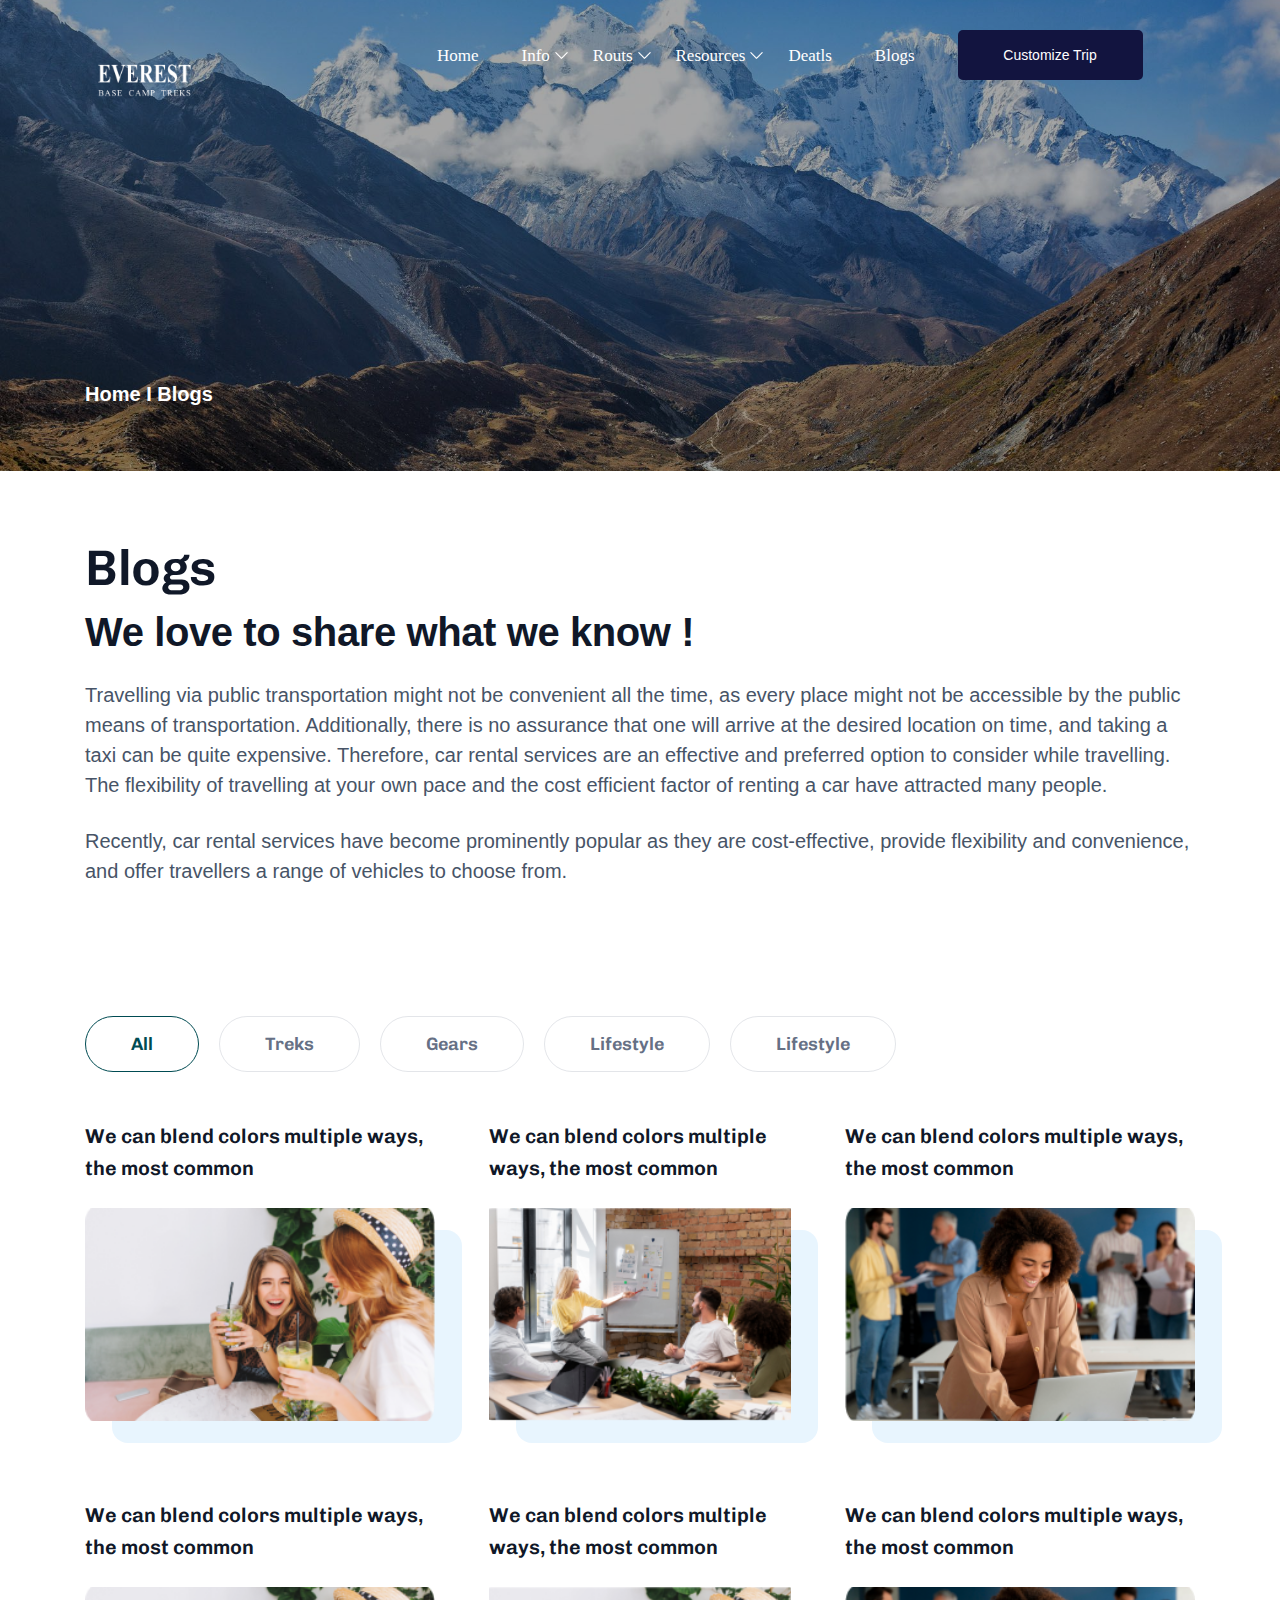
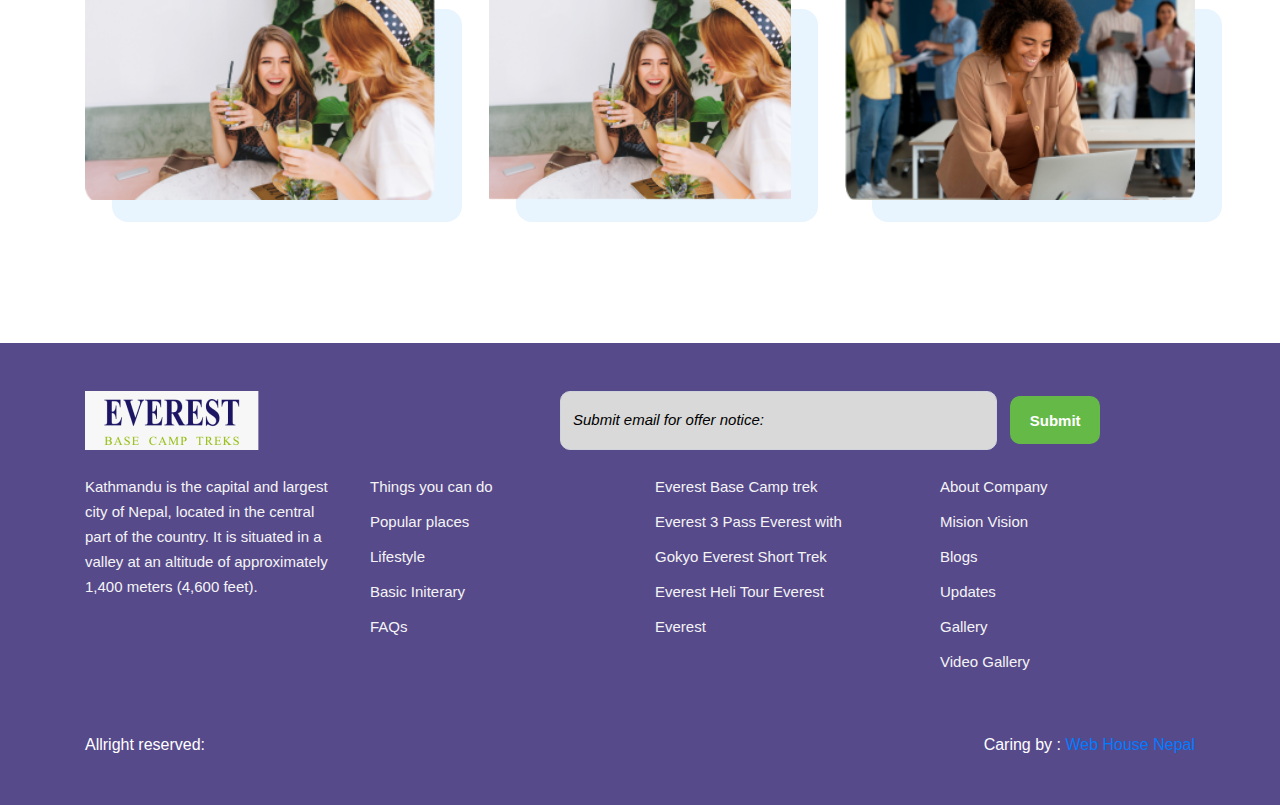
<file: blog-list.html>
<!DOCTYPE html>
<html lang="en">
   <head>
      <meta charset="utf-8" />
      <title>Everest base camp trers </title>
      <meta name="viewport" content="width=device-width, initial-scale=1, shrink-to-fit=no" />
      <link rel="icon" href="img/favicon.ico">
      <link rel="stylesheet" href="css/bootstrap.minn.css" />
      <link rel="stylesheet" href="css/slick.css" />
      <link rel="stylesheet" href="css/slick-theme.css" />
      <link rel="stylesheet" href="css/magnific-popup.css" />
      <link rel="stylesheet" href="css/custom.css" />
      <link rel="stylesheet" href="css/responsive.css" />
      <link rel="stylesheet" href="css/animate.min.css" />
      <link rel="stylesheet" href="css/jquery-ui.css">
   </head>
   <body>
      <div class="menu-btn d-lg-none d-block">
         <i class="fa fa-bars" aria-hidden="true"></i>
      </div>
      <header class="header position-relative">
         <div class="container">
            <div class="row">
               <div class="col-12">
                  <nav class="cssmenu d-flex align-items-center">
                     <div class="log_one mt-lg-5 mt-0">
                        <a href="index.html"><img src="img/logo.png" alt="" class="img-fluid "></a>
                     </div>
                     <div class="log_two-header">
                        <img src="img/footer_logo.png" alt="" class="img-fluid">
                     </div>
                     <ul class="menu_ul d-flex justify-content-end align-items-center w-100 p-0">
                        <li><a href="programs.php">Home</a></li>
                        <li>
                           <a class="sub_menu_link" href="#">Info</a>
                           <ul class="sub_menu">
                              <li>
                                 <a href="about.php">Info One</a>
                              </li>
                              <li>
                                 <a href="team.php">Info Two</a>
                              </li>
                           </ul>
                        </li>
                        <li>
                           <a class="sub_menu_link" href="#">Routs</a>
                           <ul class="sub_menu">
                              <li>
                                 <a href="about.php">Routs One</a>
                              </li>
                              <li>
                                 <a href="team.php">Routs Two</a>
                              </li>
                           </ul>
                        </li>
                        <li>
                           <a class="sub_menu_link" href="#">Resources</a>
                           <ul class="sub_menu">
                              <li>
                                 <a href="about.php">Resources One</a>
                              </li>
                              <li>
                                 <a href="team.php">Resources Two</a>
                              </li>
                           </ul>
                        </li>
                        <li><a href="news.php">Deatls</a></li>
                        <li><a href="blog-list.html">Blogs</a></li>
                        <li>
                           <div class="theme_btn">
                              <a href="">Customize Trip</a>
                           </div>
                        </li>
                     </ul>
                  </nav>
               </div>
            </div>
         </div>
      </header>
      <!-- header end  -->
      <section class="banner" style="background-image: url(img/slider/slider01.jpg)">
         <div class="container">
            <div class="row">
               <div class="col-12">
                  <div class="banner_content text-white">
                     <ul>
                        <li><a href="index.html">Home</a> I Blogs </li>
                     </ul>
                  </div>
               </div>
            </div>
         </div>
      </section>
      <!-- banner end  -->
      <section class="blogs_page">
         <div class="container">
            <div class="row">
               <div class="col-12">
                  <div class="blgo_wrapp">
                     <div class="blog_page-title mb-3">
                        <h1>Blogs</h1>
                        <h2>We love to share what we know !</h2>
                     </div>
                     <p>Travelling via public transportation might not be convenient all the time, as every place might not be accessible by the public means of transportation. Additionally, there is no assurance that one will arrive at the desired location on time, and taking a taxi can be quite expensive. Therefore, car rental services are an effective and preferred option to consider while travelling. The flexibility of travelling at your own pace and the cost efficient factor of renting a car have attracted many people.
                     </p>
                     <br>
                     <p>Recently, car rental services have become prominently popular as they are cost-effective, provide flexibility and convenience, and offer travellers a range of vehicles to choose from.</p>
                  </div>
               </div>
            </div>
         </div>
      </section>
      <section class="blog_page-list">
         <div class="container">
            <div class="row mb-lg-5 mb-4">
               <div class="col-lg-8">
                  <div class="blog_list-top-link">
                     <ul class="d-flex ">
                        <li>
                           <a class="active" href="">All</a>
                        </li>
                        <li>
                           <a href="">Treks</a>
                        </li>
                        <li>
                           <a href="">Gears</a>
                        </li>
                        <li>
                           <a href="">Lifestyle</a>
                        </li>
                        <li>
                           <a href="">Lifestyle</a>
                        </li>
                     </ul>
                  </div>
               </div>
            </div>
            <div class="row">
               <div class="col-lg-4 col-md-6">
                  <div class="blog_page-wrapp">
                     <div class="blog_page-title mb-lg-4 mb-2">
                        <a href="blog_detail.html">
                           <p>We can blend colors multiple ways, the most common</p>
                        </a>
                     </div>
                     <div class="blog_page-img position-relative">
                        <img src="img/blog/blog01.png" alt="">
                     </div>
                  </div>
               </div>
               <div class="col-lg-4 col-md-6">
                  <div class="blog_page-wrapp mx-4">
                     <div class="blog_page-title mb-lg-4 mb-2">
                        <a href="blog_detail.html">
                           <p>We can blend colors multiple ways, the most common</p>
                        </a>
                     </div>
                     <div class="blog_page-img position-relative">
                        <img src="img/blog/blog02.png" alt="">
                     </div>
                  </div>
               </div>
               <div class="col-lg-4 col-md-6">
                  <div class="blog_page-wrapp">
                     <div class="blog_page-title mb-lg-4 mb-2">
                        <a href="blog_detail.html">
                           <p>We can blend colors multiple ways, the most common</p>
                        </a>
                     </div>
                     <div class="blog_page-img position-relative">
                        <img src="img/blog/blog03.png" alt="">
                     </div>
                  </div>
               </div>
               <div class="col-lg-4 col-md-6">
                  <div class="blog_page-wrapp">
                     <div class="blog_page-title mb-lg-4 mb-2">
                        <a href="blog_detail.html">
                           <p>We can blend colors multiple ways, the most common</p>
                        </a>
                     </div>
                     <div class="blog_page-img position-relative">
                        <img src="img/blog/blog01.png" alt="">
                     </div>
                  </div>
               </div>
               <div class="col-lg-4 col-md-6">
                  <div class="blog_page-wrapp mx-4">
                     <div class="blog_page-title mb-lg-4 mb-2">
                        <a href="blog_detail.html">
                           <p>We can blend colors multiple ways, the most common</p>
                        </a>
                     </div>
                     <div class="blog_page-img position-relative">
                        <img src="img/blog/blog01.png" alt="">
                     </div>
                  </div>
               </div>
               <div class="col-lg-4 col-md-6">
                  <div class="blog_page-wrapp">
                     <div class="blog_page-title mb-lg-4 mb-2">
                        <a href="blog_detail.html">
                           <p>We can blend colors multiple ways, the most common</p>
                        </a>
                     </div>
                     <div class="blog_page-img position-relative">
                        <img src="img/blog/blog03.png" alt="">
                     </div>
                  </div>
               </div>
            </div>
         </div>
      </section>
      <footer class="footer py-5">
         <div class="container">
            <div class="row">
               <div class="col-lg-5 col-md-3">
                  <div class="logo_footer mb-4">
                     <img src="img/footer_logo.png" alt="" class="img-fluid">
                  </div>
               </div>
               <div class="col-lg-6 col-md-9">
                  <div class="footer_submit d-flex align-items-center">
                     <input type="text" class="form-control" placeholder="Submit email for offer notice:">
                     <button type="submit" class="border-0">Submit</button>
                  </div>
               </div>
            </div>
            <div class="row">
               <div class="col-lg-3 col-md-6">
                  <div class="footer_text">
                     <p>Kathmandu is the capital and largest city of Nepal, located in the central part of the country. It is situated in a valley at an altitude of approximately 1,400 meters (4,600 feet).
                     </p>
                  </div>
               </div>
               <div class="col-lg-3 col-md-6">
                  <div class="footer_text mb-lg-0 mb-3">
                     <ul>
                        <li>
                           <a href="">
                           Things you can do
                           </a>
                        </li>
                        <li>
                           <a href="">
                           Popular places 
                           </a>
                        </li>
                        <li>
                           <a href="">
                           Lifestyle 
                           </a>
                        </li>
                        <li>
                           <a href="">
                           Basic Initerary
                           </a>
                        </li>
                        <li>
                           <a href="">
                           FAQs
                           </a>
                        </li>
                     </ul>
                  </div>
               </div>
               <div class="col-lg-3 col-md-6">
                  <div class="footer_text">
                     <ul>
                        <li>
                           <a href="">
                           Everest Base Camp trek 
                           </a>
                        </li>
                        <li>
                           <a href="">
                           Everest 3 Pass Everest with
                           </a>
                        </li>
                        <li>
                           <a href="">
                           Gokyo Everest Short Trek 
                           </a>
                        </li>
                        <li>
                           <a href="">
                           Everest Heli Tour Everest
                           </a>
                        </li>
                        <li>
                           <a href="">
                           Everest
                           </a>
                        </li>
                     </ul>
                  </div>
               </div>
               <div class="col-lg-3 col-md-6">
                  <div class="footer_text">
                     <ul>
                        <li>
                           <a href="">
                           About Company
                           </a>
                        </li>
                        <li>
                           <a href="">
                           Mision Vision
                           </a>
                        </li>
                        <li>
                           <a href="">
                           Blogs
                           </a>
                        </li>
                        <li>
                           <a href="">
                           Updates
                           </a>
                        </li>
                        <li>
                           <a href="">
                           Gallery
                           </a>
                        </li>
                        <li>
                           <a href="">
                           Video Gallery
                           </a>
                        </li>
                     </ul>
                  </div>
               </div>
            </div>
         </div>
      </footer>
      <footer class="footer_button pt-0 pb-5">
         <div class="container">
            <div class="row">
               <div class="col-md-6 text-md-left text-center text-white">
                  <p>Allright reserved: </p>
               </div>
               <div class="col-md-6 text-md-right text-center text-white">
                  <p>Caring by : <a href="">Web House Nepal </a>  </p>
               </div>
            </div>
         </div>
      </footer>
       <!-- mobile menu start  -->
       <div class="side-bar">
         <header>
            <div class="close-btn">
               <i class="fa fa-times"></i>
            </div>
         </header>
         <div class="menu_mobile pt-3">
            <div class="item"><a href="index.html">Home</a></div>
            <div class="item">
               <a class="sub-btn">
               Info
               <i class="fa fa-angle-right dropdown"></i></a>
               <div class="sub-menu">
                  <a href="about.php" class="sub-item">Info one</a>
                  <a href="team.php" class="sub-item">Info one </a>
                  <a href="networks.php" class="sub-item">Info one </a>
               </div>
            </div>

            <div class="item">
               <a class="sub-btn">
                   Routs
               
               
                   <i class="fa fa-angle-right dropdown"></i></a>
               <div class="sub-menu">
                   <a href="news.php" class="sub-item">Routs</a>
                   <a href="gallery.php" class="sub-item">Routs </a>
               
               
               </div>
               </div>
            <div class="item">
               <a class="sub-btn">
                   Resources
               
               
                   <i class="fa fa-angle-right dropdown"></i></a>
               <div class="sub-menu">
                   <a href="news.php" class="sub-item">Resources</a>
                   <a href="gallery.php" class="sub-item">Resources </a>
               
               
               </div>
               </div>
              
            <div class="item"><a href="publisation.php">Detals</a></div>
            <div class="item"><a href="blog-list.html">Blog</a></div>
            
         </div>
      </div>
      <!-- mobile menu end  -->
      <!-- <script src="http://code.jquery.com/jquery-3.3.1.min.js"></script> -->
      <script src="js/jquery-1.12.4.min.js"></script>
      <script src="js/jquery.magnific-popup.min.js"></script>
      <script type="text/javascript" src="js/popper.min.js"></script>
      <script type="text/javascript" src="js/bootstrap.min.js"></script>
      <script src="js/slick.js"></script>
      <script src="js/slick-animation.min.js"></script>
      <script src="js/wow.js"></script>
      <script src="js/font-awesom.js "></script>
      <script src="js/typed.min.js"
         integrity="sha512-BdHyGtczsUoFcEma+MfXc71KJLv/cd+sUsUaYYf2mXpfG/PtBjNXsPo78+rxWjscxUYN2Qr2+DbeGGiJx81ifg=="
         crossorigin="anonymous"></script>
      <script src="js/main.js"></script>
   </body>
</html>
</file>
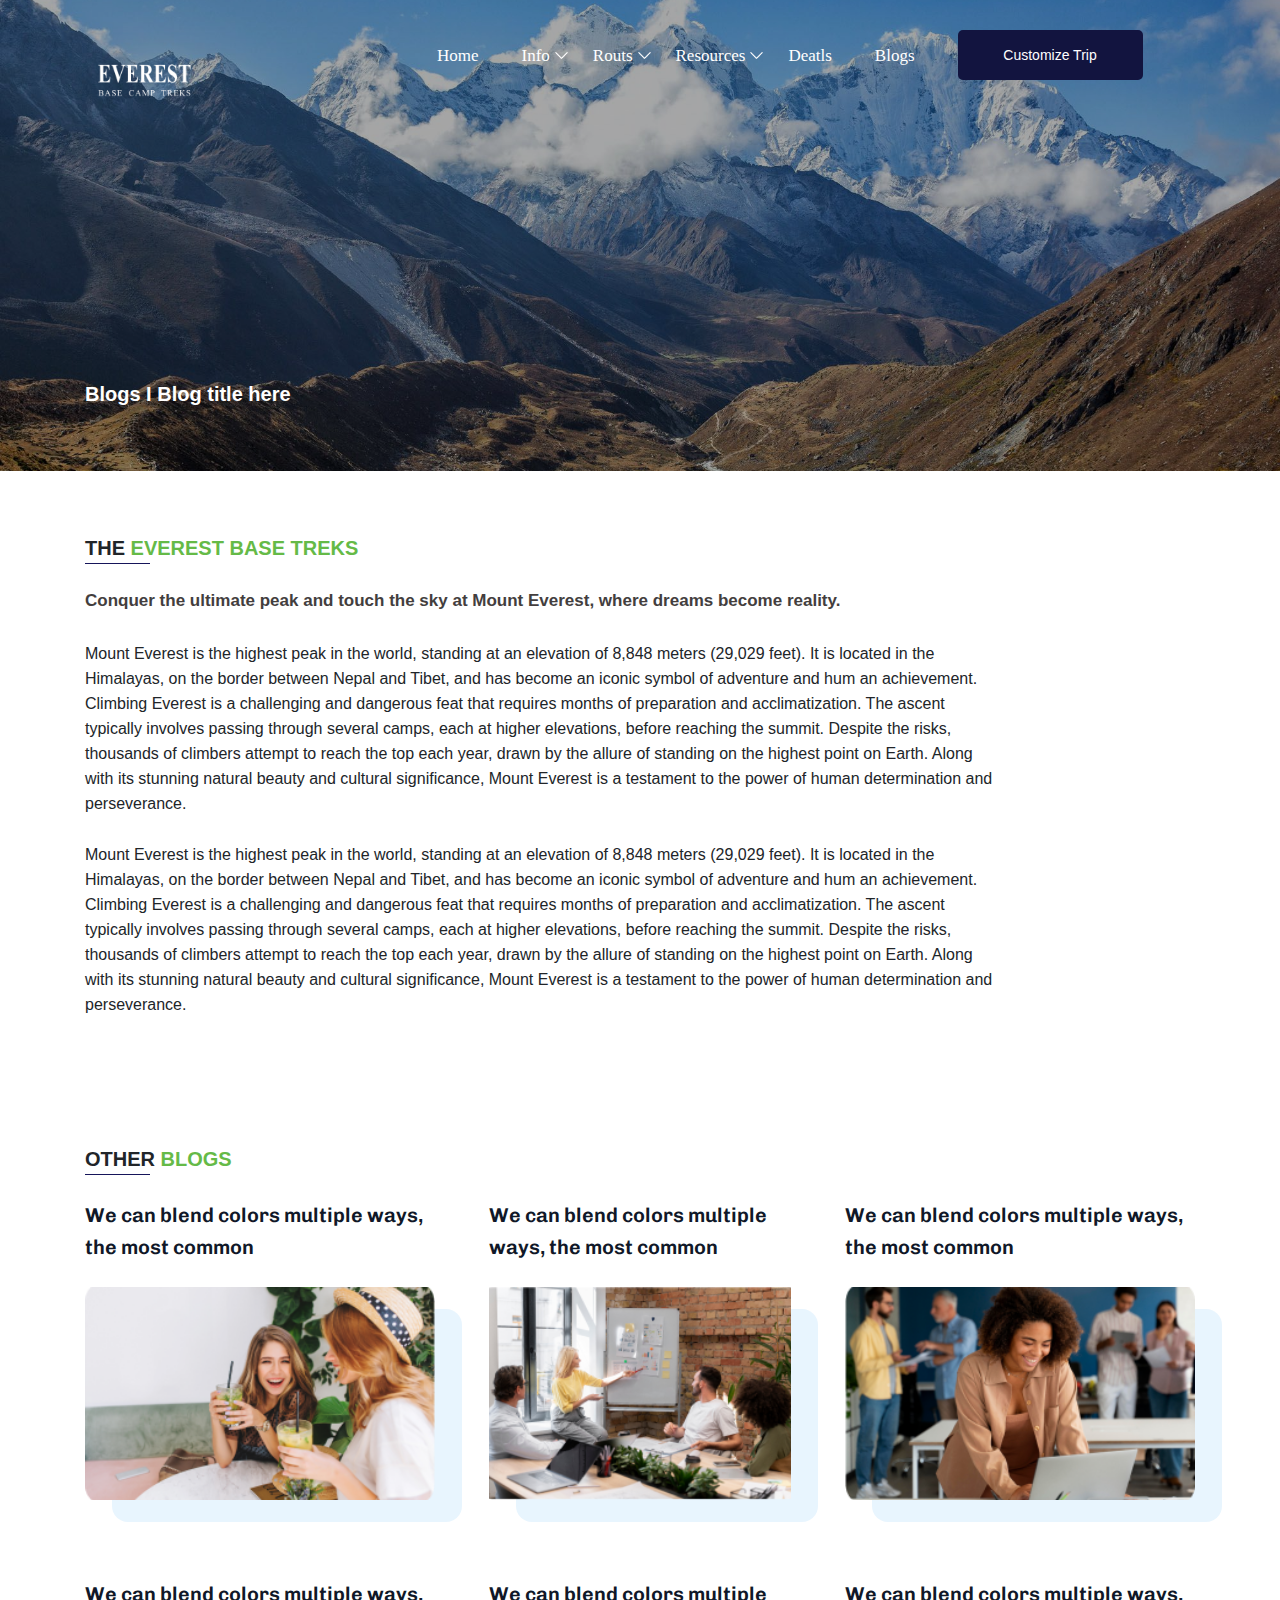
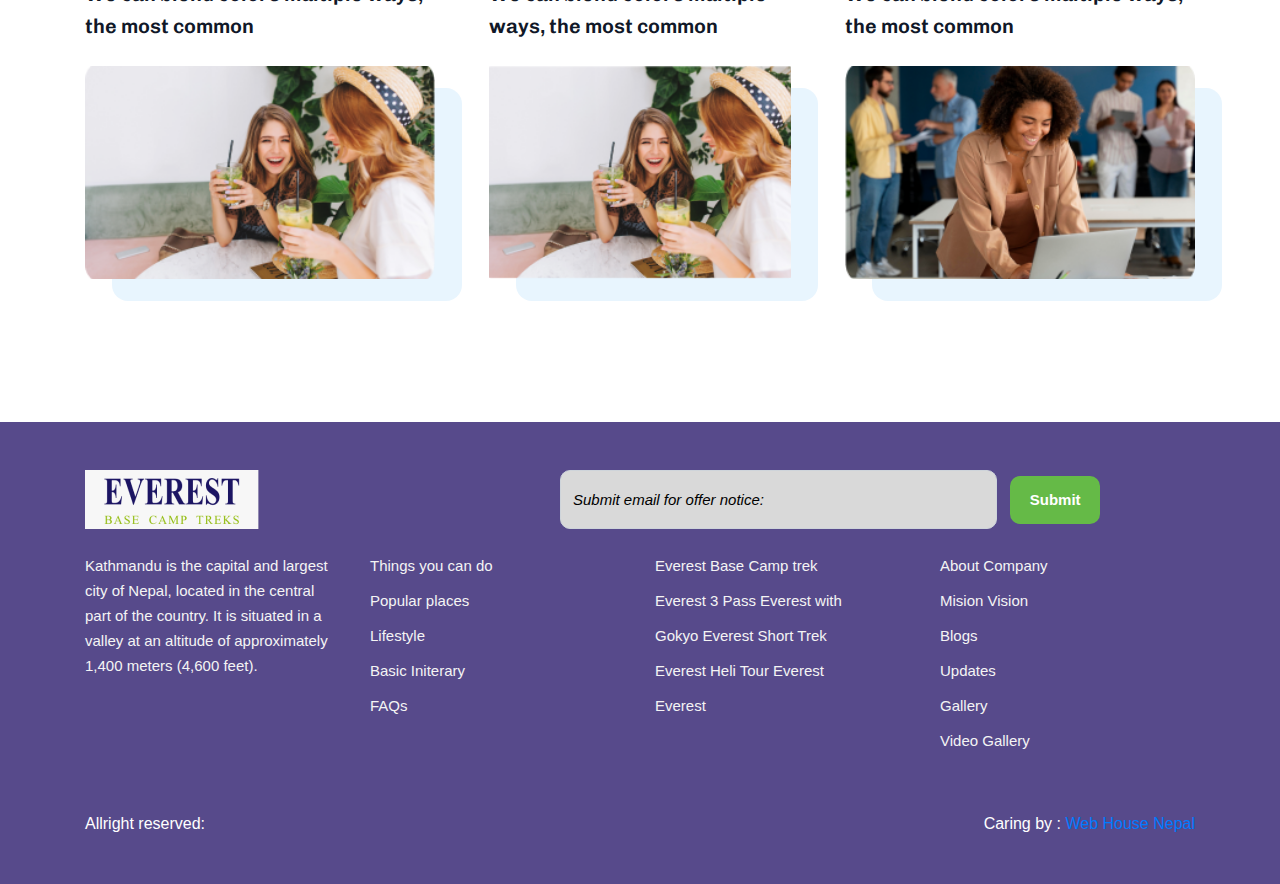
<file: blog_detail.html>
<!DOCTYPE html>
<html lang="en">
   <head>
      <meta charset="utf-8" />
      <title>Everest base camp trers </title>
      <meta name="viewport" content="width=device-width, initial-scale=1, shrink-to-fit=no" />
      <link rel="icon" href="img/favicon.ico">
      <link rel="stylesheet" href="css/bootstrap.minn.css" />
      <link rel="stylesheet" href="css/slick.css" />
      <link rel="stylesheet" href="css/slick-theme.css" />
      <link rel="stylesheet" href="css/magnific-popup.css" />
      <link rel="stylesheet" href="css/custom.css" />
      <link rel="stylesheet" href="css/responsive.css" />
      <link rel="stylesheet" href="css/animate.min.css" />
      <link rel="stylesheet" href="css/jquery-ui.css">
   </head>
   <body>
      <div class="menu-btn d-lg-none d-block">
         <i class="fa fa-bars" aria-hidden="true"></i>
      </div>
      <header class="header position-relative">
         <div class="container">
            <div class="row">
               <div class="col-12">
                  <nav class="cssmenu d-flex align-items-center">
                     <div class="log_one mt-lg-5 mt-0">
                        <a href="index.html"><img src="img/logo.png" alt="" class="img-fluid "></a>
                     </div>
                     <div class="log_two-header">
                        <img src="img/footer_logo.png" alt="" class="img-fluid">
                     </div>
                     <ul class="menu_ul d-flex justify-content-end align-items-center w-100 p-0">
                        <li><a href="programs.php">Home</a></li>
                        <li>
                           <a class="sub_menu_link" href="#">Info</a>
                           <ul class="sub_menu">
                              <li>
                                 <a href="about.php">Info One</a>
                              </li>
                              <li>
                                 <a href="team.php">Info Two</a>
                              </li>
                           </ul>
                        </li>
                        <li>
                           <a class="sub_menu_link" href="#">Routs</a>
                           <ul class="sub_menu">
                              <li>
                                 <a href="about.php">Routs One</a>
                              </li>
                              <li>
                                 <a href="team.php">Routs Two</a>
                              </li>
                           </ul>
                        </li>
                        <li>
                           <a class="sub_menu_link" href="#">Resources</a>
                           <ul class="sub_menu">
                              <li>
                                 <a href="about.php">Resources One</a>
                              </li>
                              <li>
                                 <a href="team.php">Resources Two</a>
                              </li>
                           </ul>
                        </li>
                        <li><a href="news.php">Deatls</a></li>
                        <li><a href="blog-list.html">Blogs</a></li>
                        <li>
                           <div class="theme_btn">
                              <a href="">Customize Trip</a>
                           </div>
                        </li>
                     </ul>
                  </nav>
               </div>
            </div>
         </div>
      </header>
      <!-- header end  -->
      <section class="banner" style="background-image: url(img/slider/slider01.jpg)">
         <div class="container">
            <div class="row">
               <div class="col-12">
                  <div class="banner_content text-white">
                     <ul>
                        <li><a href="index.html">Blogs I </a>Blog title here </li>
                     </ul>
                  </div>
               </div>
            </div>
         </div>
      </section>
      <!-- banner end  -->
      <section class="blog_detail">
         <div class="container">
            <div class="row">
               <div class="col-lg-10">
                  <div class="section_wrapp">
                     <div class="section_title">
                        <h2>THE  <span>EVEREST BASE  TREKS</span></h2>
                        <h5>Conquer the ultimate peak and touch the sky at Mount Everest, 
                           where dreams become reality.
                        </h5>
                     </div>
                     <p>Mount Everest is the highest peak in the world, standing at  an elevation of 8,848 meters (29,029 feet). It is located in the Himalayas,   on the border between Nepal and Tibet, and has become an iconic symbol  of adventure and hum an achievement. Climbing Everest is a challenging and 
                        dangerous feat that requires months of preparation and acclimatization.  The ascent typically involves passing through several camps, each at higher elevations, before reaching the summit. Despite the risks, thousands of climbers attempt to reach the top each year, drawn by the allure of standing on the highest point on Earth. Along with its stunning natural beauty and  cultural significance, Mount Everest is a testament to the power of human determination and perseverance.
                     </p>
                     <br>
                     <p>Mount Everest is the highest peak in the world, standing at  an elevation of 8,848 meters (29,029 feet). It is located in the Himalayas,   on the border between Nepal and Tibet, and has become an iconic symbol  of adventure and hum an achievement. Climbing Everest is a challenging and 
                        dangerous feat that requires months of preparation and acclimatization.  The ascent typically involves passing through several camps, each at higher elevations, before reaching the summit. Despite the risks, thousands of climbers attempt to reach the top each year, drawn by the allure of standing on the highest point on Earth. Along with its stunning natural beauty and  cultural significance, Mount Everest is a testament to the power of human determination and perseverance.
                     </p>

                  </div>
               </div>
            </div>
         </div>
      </section>
      <section class="blog_page-list">
         <div class="container">
            <div class="row">
               <div class="col-12">
                  <div class="section_title section_padding">
                     <h2>OTHER   <span>BLOGS</span> </h2>
                  </div>
               </div>
            </div>
            <div class="row">
               <div class="col-lg-4 col-md-6">
                  <div class="blog_page-wrapp">
                     <div class="blog_page-title mb-lg-4 mb-2">
                        <a href="">
                           <p>We can blend colors multiple ways, the most common</p>
                        </a>
                     </div>
                     <div class="blog_page-img position-relative">
                        <img src="img/blog/blog01.png" alt="">
                     </div>
                  </div>
               </div>
               <div class="col-lg-4 col-md-6">
                  <div class="blog_page-wrapp mx-4">
                     <div class="blog_page-title mb-lg-4 mb-2">
                        <a href="">
                           <p>We can blend colors multiple ways, the most common</p>
                        </a>
                     </div>
                     <div class="blog_page-img position-relative">
                        <img src="img/blog/blog02.png" alt="">
                     </div>
                  </div>
               </div>
               <div class="col-lg-4 col-md-6">
                  <div class="blog_page-wrapp">
                     <div class="blog_page-title mb-lg-4 mb-2">
                        <a href="">
                           <p>We can blend colors multiple ways, the most common</p>
                        </a>
                     </div>
                     <div class="blog_page-img position-relative">
                        <img src="img/blog/blog03.png" alt="">
                     </div>
                  </div>
               </div>
               <div class="col-lg-4 col-md-6">
                  <div class="blog_page-wrapp">
                     <div class="blog_page-title mb-lg-4 mb-2">
                        <a href="">
                           <p>We can blend colors multiple ways, the most common</p>
                        </a>
                     </div>
                     <div class="blog_page-img position-relative">
                        <img src="img/blog/blog01.png" alt="">
                     </div>
                  </div>
               </div>
               <div class="col-lg-4 col-md-6">
                  <div class="blog_page-wrapp mx-4">
                     <div class="blog_page-title mb-lg-4 mb-2">
                        <a href="">
                           <p>We can blend colors multiple ways, the most common</p>
                        </a>
                     </div>
                     <div class="blog_page-img position-relative">
                        <img src="img/blog/blog01.png" alt="">
                     </div>
                  </div>
               </div>
               <div class="col-lg-4 col-md-6">
                  <div class="blog_page-wrapp">
                     <div class="blog_page-title mb-lg-4 mb-2">
                        <a href="">
                           <p>We can blend colors multiple ways, the most common</p>
                        </a>
                     </div>
                     <div class="blog_page-img position-relative">
                        <img src="img/blog/blog03.png" alt="">
                     </div>
                  </div>
               </div>
            </div>
         </div>
      </section>
      <footer class="footer py-5">
         <div class="container">
            <div class="row">
               <div class="col-lg-5 col-md-3">
                  <div class="logo_footer mb-4">
                     <img src="img/footer_logo.png" alt="" class="img-fluid">
                  </div>
               </div>
               <div class="col-lg-6 col-md-9">
                  <div class="footer_submit d-flex align-items-center">
                     <input type="text" class="form-control" placeholder="Submit email for offer notice:">
                     <button type="submit" class="border-0">Submit</button>
                  </div>
               </div>
            </div>
            <div class="row">
               <div class="col-lg-3 col-md-6">
                  <div class="footer_text">
                     <p>Kathmandu is the capital and largest city of Nepal, located in the central part of the country. It is situated in a valley at an altitude of approximately 1,400 meters (4,600 feet).
                     </p>
                  </div>
               </div>
               <div class="col-lg-3 col-md-6">
                  <div class="footer_text mb-lg-0 mb-3">
                     <ul>
                        <li>
                           <a href="">
                           Things you can do
                           </a>
                        </li>
                        <li>
                           <a href="">
                           Popular places 
                           </a>
                        </li>
                        <li>
                           <a href="">
                           Lifestyle 
                           </a>
                        </li>
                        <li>
                           <a href="">
                           Basic Initerary
                           </a>
                        </li>
                        <li>
                           <a href="">
                           FAQs
                           </a>
                        </li>
                     </ul>
                  </div>
               </div>
               <div class="col-lg-3 col-md-6">
                  <div class="footer_text">
                     <ul>
                        <li>
                           <a href="">
                           Everest Base Camp trek 
                           </a>
                        </li>
                        <li>
                           <a href="">
                           Everest 3 Pass Everest with
                           </a>
                        </li>
                        <li>
                           <a href="">
                           Gokyo Everest Short Trek 
                           </a>
                        </li>
                        <li>
                           <a href="">
                           Everest Heli Tour Everest
                           </a>
                        </li>
                        <li>
                           <a href="">
                           Everest
                           </a>
                        </li>
                     </ul>
                  </div>
               </div>
               <div class="col-lg-3 col-md-6">
                  <div class="footer_text">
                     <ul>
                        <li>
                           <a href="">
                           About Company
                           </a>
                        </li>
                        <li>
                           <a href="">
                           Mision Vision
                           </a>
                        </li>
                        <li>
                           <a href="">
                           Blogs
                           </a>
                        </li>
                        <li>
                           <a href="">
                           Updates
                           </a>
                        </li>
                        <li>
                           <a href="">
                           Gallery
                           </a>
                        </li>
                        <li>
                           <a href="">
                           Video Gallery
                           </a>
                        </li>
                     </ul>
                  </div>
               </div>
            </div>
         </div>
      </footer>
      <footer class="footer_button pt-0 pb-5">
         <div class="container">
            <div class="row">
               <div class="col-md-6 text-md-left text-center text-white">
                  <p>Allright reserved: </p>
               </div>
               <div class="col-md-6 text-md-right text-center text-white">
                  <p>Caring by : <a href="">Web House Nepal </a>  </p>
               </div>
            </div>
         </div>
      </footer>
      <!-- mobile menu start  -->
      <div class="side-bar">
         <header>
            <div class="close-btn">
               <i class="fa fa-times"></i>
            </div>
         </header>
         <div class="menu_mobile pt-3">
            <div class="item"><a href="index.html">Home</a></div>
            <div class="item">
               <a class="sub-btn">
               Info
               <i class="fa fa-angle-right dropdown"></i></a>
               <div class="sub-menu">
                  <a href="about.php" class="sub-item">Info one</a>
                  <a href="team.php" class="sub-item">Info one </a>
                  <a href="networks.php" class="sub-item">Info one </a>
               </div>
            </div>

            <div class="item">
               <a class="sub-btn">
                   Routs
               
               
                   <i class="fa fa-angle-right dropdown"></i></a>
               <div class="sub-menu">
                   <a href="news.php" class="sub-item">Routs</a>
                   <a href="gallery.php" class="sub-item">Routs </a>
               
               
               </div>
               </div>
            <div class="item">
               <a class="sub-btn">
                   Resources
               
               
                   <i class="fa fa-angle-right dropdown"></i></a>
               <div class="sub-menu">
                   <a href="news.php" class="sub-item">Resources</a>
                   <a href="gallery.php" class="sub-item">Resources </a>
               
               
               </div>
               </div>
              
            <div class="item"><a href="publisation.php">Detals</a></div>
            <div class="item"><a href="blog-list.html">Blog</a></div>
            
         </div>
      </div>
      <!-- mobile menu end  -->
      <!-- <script src="http://code.jquery.com/jquery-3.3.1.min.js"></script> -->
      <script src="js/jquery-1.12.4.min.js"></script>
      <script src="js/jquery.magnific-popup.min.js"></script>
      <script type="text/javascript" src="js/popper.min.js"></script>
      <script type="text/javascript" src="js/bootstrap.min.js"></script>
      <script src="js/slick.js"></script>
      <script src="js/slick-animation.min.js"></script>
      <script src="js/wow.js"></script>
      <script src="js/font-awesom.js "></script>
      <script src="js/typed.min.js"
         integrity="sha512-BdHyGtczsUoFcEma+MfXc71KJLv/cd+sUsUaYYf2mXpfG/PtBjNXsPo78+rxWjscxUYN2Qr2+DbeGGiJx81ifg=="
         crossorigin="anonymous"></script>
      <script src="js/main.js"></script>
   </body>
</html>
</file>
<file: css/custom.css>
@import url("https://fonts.googleapis.com/css2?family=Chivo:ital,wght@0,100;0,200;0,300;0,400;0,500;0,600;0,700;0,800;0,900;1,100;1,200;1,300;1,400;1,500;1,600;1,700;1,800;1,900&family=Lato:wght@100;300;400;700;900&family=Montserrat:ital,wght@0,100;0,200;0,300;0,400;0,500;0,600;0,700;0,800;0,900;1,100;1,200;1,300;1,400;1,500;1,600;1,700;1,800;1,900&family=Open+Sans:wght@300;400;500;600&family=Rubik:wght@300;400;500;600;700&display=swap"); *, ::after, ::before {
  padding: 0px;
  margin: 0px;
  box-sizing: inherit;
}

a:focus, .button:focus, button:focus, textarea, .btn:focus {
  text-decoration: none;
  outline: none;
  box-shadow: none;
}

ul, li, ol, a, button, input, textarea, select {
  list-style: none;
  text-decoration: none;
  margin: 0px;
  padding: 0px;
  outline: none !important;
  box-shadow: none !important;
}

a:hover {
  text-decoration: none;
}

a, button {
  cursor: pointer !important;
}

*, html {
  scroll-behavior: smooth !important;
}

body {
  font-size: 17px;
  font-weight: 500;
  font-style: normal;
  box-sizing: border-box;
  font-family: Inter, sans-serif;
  background: rgba(255, 255, 255, 0.8);
  overflow-x: hidden;
  padding: 0px !important;
  margin: 0px !important;
}

h1, h2, h3, h4, h5 {
  font-weight: 600;
}

h1 {
}

h2 {
  font-size: 20px;
  line-height: 24.2px;
  font-weight: 800;
}

h3 {
  font-weight: 700;
  font-size: 14px;
  line-height: 23px;
}

h5 {
  font-size: 17px;
  font-weight: 600;
  line-height: 25px;
  letter-spacing: 0em;
  color: rgb(67, 62, 62);
}

p {
  font-size: 16px;
  font-weight: 400;
  line-height: 25px;
  letter-spacing: 0em;
}

.news_content h5 {
  font-weight: 600;
}

p, h1, h2, h3, h4, h5, h6 {
  margin-bottom: 0px;
}

::-webkit-scrollbar {
  width: 10px;
}

::-webkit-scrollbar-track {
  box-shadow: grey 0px 0px 5px inset;
}

::-webkit-scrollbar-thumb {
  background: rgb(2, 93, 167);
}

.bg_gray {
  background: rgb(217, 217, 217);
}

.bg_blue {
  background: rgb(22, 21, 90);
}

nav.cssmenu ul ul {
  position: absolute;
}

nav.cssmenu a.theme_btn {
  padding: 20px;
  color: white !important;
}

nav.cssmenu ul ul li::before {
  background: rgb(247, 247, 247);
  left: 0px;
  top: 0px;
  width: 0px;
  height: 46px;
  transition: all 0.5s ease 0s;
}

nav.cssmenu ul ul li::before, .border_right::before, section.full_video::before, #button::after, section.members::before, section#footer::before, .use_links ul li::before, section.programs_detail .about_page-wrapp::after, a.theme_btn::before {
  content: "";
  position: absolute;
}

nav.cssmenu ul ul li:hover::before {
  width: 100%;
}

ul.sub_menu li {
  border-bottom: 1px solid rgba(175, 217, 244, 0.33);
}

ul.sub_menu li, nav.cssmenu ul.sub_menu li a, a.theme_btn, .btn_def.theme_btnult::after, .slide, .slick-dots li, .stick-dots .slick-dots li button, section, .news_content, .members_img, .use_links ul li, ul.sub_menu li, nav.cssmenu ul.sub_menu li a {
  position: relative;
}

nav.cssmenu ul.sub_menu li a {
  border-bottom: unset;
  font-size: 16px;
  color: black;
  transition: all 0.5s ease 0s;
  padding: 10px 16px;
  line-height: 27px;
  width: 231px;
}

nav.cssmenu ul.sub_menu li a, nav.cssmenu ul ul, .sticky {
  z-index: 99;
}

header, .about_video_block {
  z-index: 9;
}

nav.cssmenu, nav.cssmenu ul, nav.cssmenu ul li, nav.cssmenu ul li a, nav.cssmenu #head-mobile {
  display: block;
}

nav.cssmenu::after, nav.cssmenu > ul::after {
  content: ".";
  display: block;
  clear: both;
  visibility: hidden;
  line-height: 0;
  height: 0px;
}

nav.cssmenu #head-mobile {
  display: none;
}

nav.cssmenu > ul > li {
  float: left;
}

nav.cssmenu > ul > li > a {
  font-family: Inter;
  font-size: 17px;
  font-weight: 400;
  line-height: 21px;
  letter-spacing: 0em;
  text-align: left;
  color: white;
  transition: all 0.3s ease 0s;
}

nav.cssmenu > ul > li > a:hover {
  color: rgb(101, 186, 71);
}

nav.cssmenu > ul > li.has-sub > a {
  padding-right: 30px;
}

nav.cssmenu ul ul {
  left: -9999px;
}

nav.cssmenu ul ul li {
  height: 0px;
  background: white;
  transition: all 0.25s ease 0s;
  top: 6px;
}

nav.cssmenu li:hover > ul {
  left: auto;
}

nav.cssmenu li:hover > ul > li {
  height: 46px;
}

nav.cssmenu ul ul ul {
  margin-left: 100%;
  top: 0px;
}

nav.cssmenu ul ul li:last-child > a, nav.cssmenu ul ul li.last-item > a {
  border-bottom: 0px;
}

.logo img {
  width: 199px;
  z-index: 999;
  left: 29px;
  top: 1px;
}

section.slider_homepage {
  margin-top: -1px;
  z-index: 9999;
}

@media (min-width: 992px) {
  .slider, .slide {
      height: clamp(200px, 50vw, 88vh);
  }
}

.slide .slide__img {
  width: 100%;
  height: auto;
  overflow: hidden;
}

@media (min-width: 992px) {
  .slide .slide__img {
      position: absolute;
      top: 50%;
      left: 0px;
      transform: translateY(-50%);
  }
}

.slide .slide__img img {
  max-width: 100%;
  animation-duration: 3s;
  transition: all 1s ease 0s;
  width: 100%;
  object-fit: cover;
  object-position: center center;
  height: clamp(200px, 50vw, 88vh);
  opacity: 1 !important;
}

section.slider_homepage {
  height: clamp(200px, 50vw, 88vh);
  margin-top: -115px;
  z-index: 0;
}

.slide__content, .slider_des {
  position: absolute;
  top: 65%;
  text-align: left;
  left: 0px;
  transform: translateY(-65%);
}

.slider_des p {
  font-weight: 300;
  font-size: 17px;
  line-height: 21px;
  color: rgb(255, 255, 255);
}

.slide .slide__content--headings .animated {
  transition: all 0.5s ease 0s;
  text-transform: capitalize;
}

.slider [data-animation-in] {
  opacity: 0;
  animation-duration: 1.5s;
  transition: opacity 0.5s ease 0.3s;
}

section.slider_homepage .about_video_block {
  position: absolute;
  right: 48px;
  top: 33%;
  transform: translateY(-50%);
}

section.slider_homepage .slick-next {
  left: 150px;
}

section.slider_homepage .slick-next, section.slider_homepage .slick-prev {
  top: 90vh;
}

section.slider_homepage .slick-prev {
  z-index: 999;
  left: 90px;
}

section.slider_homepage .slick-prev::before {
  background-image: url("../img/prev.png");
}

section.slider_homepage .slick-prev::before, section.slider_homepage .slick-next::before {
  content: "";
  position: absolute;
  bottom: 53px;
  width: 47px;
  height: 50px;
  z-index: 99999;
  background-repeat: no-repeat;
  object-fit: contain;
}

section.slider_homepage .slick-next::before {
  background-image: url("../img/next.png");
}

.slick-dotted .slick-slider {
  margin-bottom: 30px;
}

.slick-dots {
  position: absolute;
  bottom: 25px;
  list-style: none;
  display: block;
  text-align: center;
  padding: 0px;
  margin: 0px;
  width: 100%;
}

.slick-dots li {
  display: inline-block;
  margin: 0px 5px;
  padding: 0px;
  cursor: pointer;
}

.slick-dots li button {
  border: 0px;
  display: block;
  outline: none;
  line-height: 0px;
  font-size: 0px;
  color: transparent;
  padding: 5px;
  cursor: pointer;
  transition: all 0.3s ease 0s;
}

.slick-dots li button:hover, .slick-dots li button:focus {
  outline: none;
}

.simple-dots .slick-dots li, .simple-dots .slick-dots li button {
  width: 20px;
  height: 20px;
}

.simple-dots .slick-dots li button {
  border-radius: 50%;
  opacity: 0.25;
}

.simple-dots .slick-dots li button:hover, .simple-dots .slick-dots li button:focus {
  opacity: 1;
}

.simple-dots .slick-dots li.slick-active button {
  opacity: 0.75;
}

.stick-dots .slick-dots li {
  height: 3px;
  width: 50px;
}

.stick-dots .slick-dots li button {
  opacity: 0.25;
  width: 50px;
  height: 3px;
  padding: 0px;
}

.stick-dots .slick-dots li button:hover, .stick-dots .slick-dots li button:focus {
  opacity: 1;
}

.stick-dots .slick-dots li.slick-active button {
  opacity: 0.75;
}

.stick-dots .slick-dots li.slick-active button:hover, .stick-dots .slick-dots li.slick-active button:focus {
  opacity: 1;
}

@keyframes zoomInImage {
  0% {
      transform: scale3d(1, 1, 1);
  }

  100% {
      transform: scale3d(1.1, 1.1, 1.1);
  }
}

.zoomInImage {
  animation-name: zoomInImage;
}

@keyframes zoomOutImage {
  0% {
      transform: scale3d(1.1, 1.1, 1.1);
  }

  100% {
      transform: scale3d(1, 1, 1);
  }
}

.zoomOutImage {
  animation-name: zoomOutImage;
}

.slide__content--headings p.animated.fadeInUp span {
  padding-right: 10px;
}

.slide__content--headings p.animated.fadeInUp span i {
  padding-right: 3px;
}

nav.nav.navbar.sticky-bar .dropdown a {
  color: white !important;
  font-weight: 200 !important;
}

nav.nav.navbar.sticky-bar .navbar-logo img {
  height: 94px;
  padding: 9px;
}

.sticky {
  top: 0px;
  width: 100%;
}

header.header.sticky-bar {
  left: 0px;
  margin: auto;
  top: 0px;
  width: 100%;
  z-index: 9;
  animation: 300ms ease-in-out 0s 1 normal none running fadeInDown;
  background: white;
  padding: 15px 0px;
  position: fixed !important;
  box-shadow: rgba(0, 0, 0, 0.1) 0px 5px 30px !important;
}

@keyframes fadeInDown {
  0% {
      transform: translateY(0px);
      opacity: 0;
  }

  100% {
      opacity: 1;
  }
}

nav.nav.navbar.sticky-bar {
  margin-top: -2px;
  box-shadow: rgba(0, 0, 0, 0.41) 0px 18px 7px -20px !important;
}

nav.nav.navbar.sticky-bar, header.header {
  z-index: 99999;
}

nav.nav.navbar.sticky-bar a.navbar-logo {
  padding: 0px;
}

.theme_btn a {
  background: rgb(18, 20, 63);
  border-radius: 5px;
  height: 50px;
  width: 185px;
  line-height: 50px;
  text-align: center;
  font-style: normal;
  font-weight: 400;
  font-size: 14px;
  color: rgb(255, 255, 255);
}

.slide__img::before {
  content: "";
  position: absolute;
  top: 0px;
  left: 0px;
  width: 100%;
  height: 100%;
  background: rgba(0, 0, 0, 0.56);
  z-index: 1;
}

.slide .slide__content--headings h2 {
  font-weight: 700;
  font-size: 20px;
  line-height: 24px;
  color: rgb(255, 255, 255);
}

.slide__content {
  width: 63%;
}

.slider_des span {
  font-weight: 400;
  font-size: 12px;
  line-height: 15px;
  color: rgb(255, 255, 255);
}

.slider_des::before {
  content: "";
  position: absolute;
  top: -7px;
  left: 0px;
  border: 2px solid rgb(255, 255, 255);
  height: 116%;
}

section {
  padding: 65px 0px;
}

.section_title h2 span {
  color: rgb(101, 186, 71);
}

.section_title h2 {
  position: relative;
}

.section_title h2::before {
  content: "";
  position: absolute;
  bottom: -4px;
  left: 0px;
  width: 65px;
  background: rgb(22, 21, 90);
  height: 1px;
}

.section_title h5, section#routs .section_title p {
  margin: 28px 0px;
}

section.about .section_wrapp {
  padding-right: 100px;
}

.table_sub_title h4 {
  font-weight: 600;
  font-size: 17px;
  line-height: 25px;
  color: rgb(22, 21, 90);
}

.table_sub_title {
  margin-top: 21px;
}

.table_sub_title p {
  font-weight: 400;
  font-size: 16px;
  line-height: 25px;
  color: rgb(67, 62, 62);
}

.table_sub_title img {
  object-fit: contain;
}

section#routs .section_title p {
  font-weight: 400;
  font-size: 15px;
  line-height: 25px;
  color: rgb(255, 248, 248);
}

h4 {
  font-weight: 600;
  font-size: 16px;
  line-height: 16px;
  color: rgb(255, 250, 250);
}

.routs_content h5 {
  font-weight: 500;
  font-size: 14px;
  line-height: 23px;
  color: rgb(255, 250, 250);
}

.routs_img img {
  width: 100%;
  min-height: 177px;
  border-radius: 5px;
  max-height: 177px;
  object-fit: cover;
}

.section_padding {
  margin-bottom: 28px;
}

.things_content p {
  font-style: normal;
  font-weight: 400;
  font-size: 14px;
  line-height: 23px;
  color: rgb(67, 62, 62);
  margin-top: 19px;
}

.news_list ul li p, .blog_content p {
  font-size: 12px;
  line-height: 25px;
  color: rgb(67, 62, 62);
}

.news_list ul li a, .blog_content a, .gears_content p, .ebc_treak_wrapp p {
  font-size: 16px;
  line-height: 25px;
  color: rgb(67, 62, 62);
  font-weight: 500;
  transition: .3s;
}

.news_list li {
  margin-left: 15px;
  position: relative;
  margin-bottom: 25px;
}

.news_list li::after {
  content: "";
  position: absolute;
  top: 7px;
  left: -15px;
  width: 2px;
  height: 67px;
  background: rgb(101, 186, 71);
}

.blog_list-img img {
  min-width: 84px;
  max-width: 84px;
  min-height: 64px;
  max-height: 64px;
  object-fit: cover;
}

.blog_content span {
  font-size: 12px;
  line-height: 25px;
  color: rgb(101, 186, 71);
  font-style: italic;
}

.things_content h3 {
  color: rgb(67, 62, 62);
  margin-top: 19px;
  transition: .3s;
}

section#gears .section_title h4, section.base_trek .section_title h4 {
  font-weight: 500;
  font-size: 20px;
  line-height: 25px;
  color: rgb(67, 62, 62);
  margin-top: 28px;
}

.gears_content h4 {
  line-height: 25px;
  color: rgb(49, 32, 112);
  margin-bottom: 9px;
}

.base_trek p strong {
  font-weight: 700;
  font-size: 25px;
  line-height: 25px;
  color: rgb(67, 62, 62);
}

section.base_trek .section_title h4 {
  font-weight: 600;
  font-size: 19px;
}

.read-more-content {
  display: none;
  padding-top: 22px;
}

.read-more {
  display: inline-block;
  margin-top: 8px;
}

a.read-more::before {
  background-image: url("../img/add.png");
  z-index: 999;
  position: absolute;
  content: "";
  top: 0px;
  left: 0px;
  width: 32px;
  height: 32px;
  background-size: contain;
  background-repeat: no-repeat;
}

.section_title h3 {
  font-weight: 700;
  font-size: 15px;
  line-height: 25px;
  color: rgb(49, 32, 112);
}

.section_title h3 span {
  color: rgb(101, 186, 71);
}

.show_more-sub {
  margin-left: 32px;
  position: relative;
}

.show_more-sub::before {
  content: "";
  position: absolute;
  top: 6px;
  left: -18px;
  border: 2px solid rgb(101, 186, 71);
  height: 93%;
}

.gallery-popup {
  width: calc(76% - 48px) !important;
  height: calc(100% - 80px) !important;
  z-index: 99999 !important;
}

.gallery-popup .close {
  width: 30px !important;
  height: 30px !important;
  background: rgb(101, 186, 71) !important;
  opacity: 1 !important;
  color: white !important;
}

.gallery-popup.active + .gallery-overlay {
  background-color: rgba(0, 0, 0, 0.87) !important;
  z-index: 9999 !important;
}

.gallery-wrapper .gallery-inner {
  grid-template-columns: repeat(3, 1fr) !important;
}

.gallery {
  float: left;
  margin-right: 30px;
}

.video_click_block p {
  font-style: italic;
  font-weight: 300;
  font-size: 13px;
  line-height: 25px;
  color: rgb(0, 0, 0);
  margin-top: 15px;
}

.hide_block {
  position: relative;
  overflow: hidden;
}

.show_wrapp-right-img img, .show_wrapp-right .about_video_block.position-relative.mx-auto {
  min-height: 149px;
  max-height: 149px;
  object-fit: cover;
  background-size: cover;
  width: 100%;
}

.show_wrapp-right img.about_youtube-btn {
  position: absolute;
  top: 50%;
  left: 50%;
  transform: translate(-50%, -50%);
  width: 35px;
  height: 35px;
  border-radius: 50%;
}

.life_style p {
  font-family: Inter;
  font-style: normal;
  font-weight: 400;
  font-size: 16px;
  line-height: 30px;
  color: rgb(67, 62, 62);
}

.show_wrapp-right .about_video_block::before {
  content: "";
  position: absolute;
  top: 0px;
  left: 0px;
  width: 100%;
  height: 100%;
  background: rgba(0, 0, 0, 0.5);
}

.container__img-holder {
  margin-bottom: 15px;
  margin-left: 16px;
  cursor: pointer;
}

.container .container__img-holder:nth-child(3n+1) {
  margin-left: 0px;
}

.container__img-holder img {
  display: block;
  height: 161.29px;
  width: 100%;
  object-fit: cover;
}

.life_style_tex a h3 {
  font-weight: 700;
  font-size: 14px;
  line-height: 23px;
  color: rgb(67, 62, 62);
  transition: all 0.3s ease 0s;
}

.img-popup {
  position: fixed;
  inset: 0px;
  background: rgba(255, 255, 255, 0.5);
  justify-content: center;
  align-items: center;
  display: none;
  z-index: 99999;
}

.img-popup img {
  max-width: 900px;
  width: 100%;
  opacity: 0;
  transform: translateY(-100px);
}

.close-btn {
  width: 35px;
  height: 30px;
  display: flex;
  justify-content: center;
  flex-direction: column;
  position: absolute;
  top: 20px;
  right: 20px;
  cursor: pointer;
}

.close-btn .bar {
  height: 4px;
  background: rgb(51, 51, 51);
}

.close-btn .bar:nth-child(1) {
  transform: rotate(45deg);
}

.close-btn .bar:nth-child(2) {
  transform: translateY(-4px) rotate(-45deg);
}

.opened {
  display: flex;
}

.life_style_tex a h3:hover {
  color: rgb(101, 186, 71);
}

.opened img {
  animation: 0.3s ease-in-out 0s 1 normal forwards running animatepopup;
}

@keyframes animatepopup {
  100% {
      opacity: 1;
      transform: translateY(0px);
  }
}

@media screen and (max-width: 880px) {
  .container .container__img-holder:nth-child(3n+1) {
      margin-left: 16px;
  }
}

.faq_block h4 {
  font-weight: 700;
  font-size: 15px;
  line-height: 25px;
  margin-bottom: 8px;
  color: rgb(49, 32, 112);
}

.faq_block p {
  font-weight: 400;
  font-size: 15px;
  line-height: 25px;
}

footer.footer {
  padding: 100px 0px;
}

footer.footer, footer.footer_button {
  background: rgb(87, 74, 139);
}

.footer_text p, .footer_text ul li a {
  font-size: 15px;
  line-height: 25px;
  color: rgb(244, 244, 244);
}

.footer_submit input {
  height: 59px;
  left: 522px;
  top: 10687px;
  background: rgb(217, 217, 217);
  border-radius: 10px;
  margin-right: 13px;
}

.footer_submit button {
  width: 112px;
  height: 48px;
  left: 880px;
  top: 10698px;
  background: rgb(101, 186, 71);
  border-radius: 10px;
}

.footer_submit button {
  font-weight: 700;
  font-size: 15px;
  line-height: 25px;
  color: rgb(255, 255, 255);
}

input {
}

input.form-control::placeholder {
  font-style: italic;
  font-weight: 400;
  font-size: 15px;
  line-height: 25px;
  color: rgb(0, 0, 0);
}

.footer_text ul li a {
  margin-bottom: 10px;
  display: block;
  transition: all 0.3s ease 0s;
}

.footer_text ul li a:hover {
  color: rgb(101, 186, 71);
  padding-left: 5px;
}

section.banner {
  height: clamp(250px, 45vw, 500px);
  margin-top: -139px;
  display: flex;
  background-size: cover;
  background-position: unset;
  object-fit: cover;
  align-items: end;
}

.banner_content ul li, .banner_content ul li a {
  font-weight: 700;
  font-size: 20px;
  line-height: 24px;
  color: rgb(255, 255, 255);
}

section.banner::before {
  content: "";
  position: absolute;
  top: 0px;
  left: 0px;
  width: 100%;
  height: 100%;
  background: rgba(0, 0, 0, 0.35);
  z-index: 1;
}

.banner_conten {
  z-index: 999;
  position: relative;
}

.blog_page-title h1 {
  font-size: 50px;
  line-height: 64px;
  letter-spacing: -0.01em;
  color: rgb(16, 24, 40);
  font-family: Chivo, sans-serif;
}

.blog_page-title h2 {
  font-size: 40px;
  line-height: 64px;
  letter-spacing: -0.01em;
  color: rgb(16, 24, 40);
}

.blgo_wrapp p {
  font-weight: 500;
  font-size: 20px;
  line-height: 30px;
  color: rgb(71, 84, 103);
}

.blog_list-top-link ul li a {
  font-size: 18px;
  line-height: 14px;
  color: rgb(102, 112, 133);
  font-weight: 600;
  font-family: Chivo, sans-serif;
  padding: 20px 45px;
  display: inline-block;
  border: 1px solid rgba(102, 112, 133, 0.18);
  border-radius: 50px;
  margin-right: 20px;
}

.blog_list-top-link ul li a.active {
  border: 1px solid rgb(0, 75, 82);
  color: rgb(0, 75, 82);
}

.blog_page-title p {
  font-size: 20px;
  line-height: 32px;
  color: rgb(16, 24, 40);
  font-family: Chivo, sans-serif;
  font-weight: 600;
  transition: .3s;
}

.blog_page-img img {
  min-height: 213px;
  max-height: 213px;
  width: 100%;
  object-fit: cover;
  position: relative;
}

.blog_page-img::before {
  content: "";
  position: absolute;
  opacity: 0.5;
  border-radius: 16px;
  top: 22px;
  right: -27px;
  width: 100%;
  height: 100%;
  background: rgb(209, 236, 253);
}

.blog_page-wrapp {
  margin-bottom: 78px;
}

.banner_content {
  z-index: 99;
  position: relative;
}

.sticky-bar nav.cssmenu > ul > li > a {
  color: black;
}

.sticky-bar .log_two-header img {
  opacity: 1;
}

a.sub_menu_link::before {
  content: "";
  position: absolute;
  top: 2px;
  right: -19px;
  background-image: url("../img/menu-arrow.png");
  width: 16px;
  height: 16px;
  background-repeat: no-repeat;
}

a.sub_menu_link {
  position: relative;
}

.log_two-header img {
  opacity: 0;
}

.sticky-bar .log_one img {
  display: none;
}

a.sub_menu_link {
  position: relative;
}

nav.cssmenu > ul > li {
  margin-right: 43px;
}
.news_list ul li a:hover,.blog_content a:hover,.things_content h3:hover ,.blog_page-title p:hover{
  color: rgb(101, 186, 71);
}
section.gears_img::before {
  content: "";
  position: absolute;
  top: 50%;
  left: 50%;
  width: 90%;
  height: 100%;
  background-image: url(../img/faq_img.png);
  background-size: contain;
  opacity: .1;
  transform: translate(-50%, -50%);
}
.about_img img {
  height: clamp(310px, 30vw, 476px);
  width: 100%;
  object-fit: cover;
}
</file>
<file: css/responsive.css>
@media (min-width: 1500px) {
  /* .container {
    max-width: 1320px;
  } */
}
@media (min-width: 990px) {
  .side-bar {
    display: none;
  }
}
@media (max-width: 1219px) {
  .navbar-links li {
    margin-left: 23px;
  }
  .donta_btn li a {
    padding: 17px 25px;
  }
}
@media (max-width: 1199px) {
  .section_title {
    margin-bottom: 30px;
  }
  body {
    overflow-x: hidden !important;
  }
}
@media (max-width: 990px) {
  .slide__img {
    position: relative;
}
 
  html {
    overflow-x: hidden !important;
  }
}
@media (min-width: 1500px) {
  .container {
    max-width: 1320px;
  }
}
@media (min-width: 990px) {
  .side-bar {
    display: none;
  }
}
@media (max-width: 1219px) {
  .navbar-links li {
    margin-left: 23px;
  }
  .donta_btn li a {
    padding: 17px 25px;
  }
}
@media (max-width: 1199px) {
  .section_title {
    margin-bottom: 30px;
  }
  body {
    overflow-x: hidden !important;
  }
}
@media (max-width: 990px) {
  section.about .section_wrapp {
    padding-right: 0;
}
section#fifestyle .life_style {
  margin-bottom: 38px;
}
.gallery img.img-fluid a ,.gallery img.img-fluid {
  width: 100%;
}
.show_more-sub {
  margin-left: 18px;
  
}
.gallery {
  
  margin-right: 0;
}
.show_wrapp-right-img img, .show_wrapp-right .about_video_block.position-relative.mx-auto {
  min-height: 203px;
  max-height: 203px;
  
}
.faq_img {
  display: none;
}
.logo_footer img {
  width: unset;
  height: 59px;
  object-fit: cover;
}
section.news .section_title.section_padding {
  margin-top: 36px;
}
section.news .blog_content {
  margin-left: 16px;
}
.container .container__img-holder:nth-child(3n+1) {
  margin-left: 0;
}
section#gears {
  padding: 0;
}
  .container.h-100.position-relative {
    z-index: 9;
}
.slide__content, .slider_des {

  transform: translateY(-164%);
}
  .log_one{
    position: absolute;
    top: 7px;
}
  section.programs .news_date {
    left: -61px;
  }
  section.team_page .col-lg-6.d-flex.justify-content-center.flex-column {
    padding: 34px;
    border-top: 0;
  }
  section.banner_sub.bg_gray.pb-0 {
    display: flex;
    align-items: center;
    margin-top: 0;
    padding: 0;
    height: 186px;
  }
  section.banner_sub.bg_gray.pb-0 .container.pt-4 {
    padding-top: 0 !important;
  }
  .news_date {
    left: -20px;
  }
  .section_title-inner {
    margin: 30px 0px 15px 0;
  }
  .img_one-about img {
    width: 100%;
  }
  section.three_block {
    z-index: 0;
  }
  section.slider_homepage {
    margin-top: 0;
    z-index: 0;
  }
  .news_content {
    width: 100%;
    max-height: unset;
  }
  html {
    overflow-x: hidden !important;
  }
  .side-bar {
    background: #1d1f4d;
    backdrop-filter: blur(15px);
    width: 300px;
    height: 100%;
    top: 0;
    left: -300px;
    overflow-y: auto;
    transition: 0.6s ease;
    transition-property: left;
  }
  .side-bar::-webkit-scrollbar {
    width: 0px;
  }
  .side-bar.active {
    left: 0;
    position: fixed;
    z-index: 999999;
  }
  .side-bar .menu_mobile {
    width: 100%;
    margin-top: 30px;
    z-index: 99999999;
  }
  .side-bar .menu_mobile .item a {
    display: block;
    padding: 5px 30px;
    line-height: 40px;
  }
  .side-bar .menu_mobile .item a:hover {
    background: #2d2f5a;
    transition: 0.3s ease;
    color: white;
  }
  .side-bar .menu_mobile .item i {
    margin-right: 15px;
  }
  .side-bar .menu_mobile .item a .dropdown {
    position: absolute;
    right: 0;
    margin: 9px 20px;
    transition: 0.3s ease;
  }
  .menu-btn i.fas.fa-bars {
    color: #088738;
  }
  .side-bar .menu_mobile .item .sub-menu {
    background: #242656;
    display: none;
  }
  .side-bar .menu_mobile .item .sub-menu a {
    padding-left: 80px;
  }
  .rotate {
    transform: rotate(90deg);
  }
  .close-btn {
    position: absolute;
    font-size: 23px;
    right: 0px;
    margin: 15px;
    cursor: pointer;
    border: 1px solid white;
    border-radius: 50%;
    display: inline-block;
    text-align: center;
    min-width: 40px;
    min-height: 40px;
    line-height: 40px;
    top: -5px;
  }
  .menu-btn,
  .side-bar {
    z-index: 99;
    position: fixed;
  }
  .menu-btn {
    right: 16px;
    top: 16px;
    font-size: 29px;
    color: white;
    z-index: 9999999;
    background: rgb(101, 186, 71);
    position: fixed;
    height: 45px;
    line-height: 45px;
    width: 45px;
    text-align: center;
    border-radius: 0;
  }
  .menu_mobile .item a,
  .side-bar i.fa {
    color: white;
  }
  nav.navbar {
    position: relative;
    background: #025da7;
    background: white;
  }
  nav.nav.navbar.sticky-bar {
    background: white;
  }
  nav.nav.navbar.sticky-bar .navbar-logo img {
    width: 200px;
    height: 81px;
  }
  .slider_content h1 {
    font-size: 40px;
    line-height: 50px;
  }
  .slider_content {
    width: 70%;
  }
  ul.menu_ul {
    display: none !important;
  }
  header.header {
    top: 0px;
    height: 79px;
    z-index: 9;
    background: rgb(18, 20, 63);
  }
  .three_item-wrapp.bg_blue2 {
    height: unset;
    margin-top: unset;
  }
  nav.cssmenu img {
    width: 80%;
  }
  section.work_with .news_content {
    min-height: unset;
  }
  section {
    padding: 80px 0;
  }
  section#footer .footer-about p {
    height: unset;
  }
  .useful-link {
    margin-top: 24px;
  }
  .support_list {
    margin-left: 0;
    overflow-x: scroll;
  }
  section.publication .news_date {
    left: -29px;
  }
  .gears-img.mr-lg-2.mr-0 {
    margin-right: 10px !important;
}
.gears-img.mr-lg-2.mr-0 img.img-fluid {
  width: 44px;
}
section.blog_detail {
  padding-bottom: 0;
}
.blog_page-title h2 {
  font-size: 26px;
  line-height: 36px;

}
.blog_page-title h1 {
  font-size: 40px;
  line-height: 50px;
  
}
section.blogs_page {
  padding-bottom: 0;
}
.blog_list-top-link ul li a {
  font-size: 16px;
  line-height: 14px;
 
  padding: 16px 23px;
 
}

}
@media (max-width: 767px) {
  .blog_list-top-link ul.d-flex {
    flex-wrap: wrap;
}
.blog_list-top-link ul li a {

  margin-bottom: 20px;
}
  .blog_page-wrapp.mx-4 {
    margin-left: 0 !important;
    margin-right: 0 !important;
}
.blog_page-wrapp {
  margin-bottom: 50px;
}

  h2 {
    font-size: 17px;
    line-height: 25.2px;

}


  section.news .section_title.section_padding {
    margin-top: 0;
}

  footer.footer_button.pt-0.pb-5 {
    padding-top: 23px !important;
    padding-bottom: 23px !important;
}
section#fifestyle .life_style {
  margin-bottom: 19px;
}
.show_wrapp-right.mb-md-5.mb-0.mt-lg-0.mt-5 .show_wrapp-right-img {
  margin-bottom: 21px;
}

.section_title h5, section#routs .section_title p {
  margin: 14px 0px;
}



  .logo_footer img {
    width: unset;

}
.footer_submit.d-flex.align-items-center {
  margin-bottom: 20px;
}
footer.footer_button {
  background: rgb(80 67 130);
}
  .routs_img img,.container__img-holder img {
   
    min-height: 224px;
   
    max-height: 224px;

}
  section.about .about_img {
    margin-top: 26px;
}


  section.programs_detail table.table.table-striped {
    position: unset;
    width: 100%;
  }
  section.programs_detail .img_one-about img {
    width: 100%;
  }
  section.programs_detail .about_page-wrapp::after {
    display: none;
  }
  .slide .slide__content {
    width: 80%;
  }
  section.three_block {
    margin-top: 16px;
  }
  .news_date {
    left: -17px;
  }
  section {
    padding: 50px 0;
  }
  .section_title {
    margin-bottom: 19px;
  }
  .Chairperson-img img {
    min-height: 369px;
    max-height: 369px;
   
}
}
</file>
